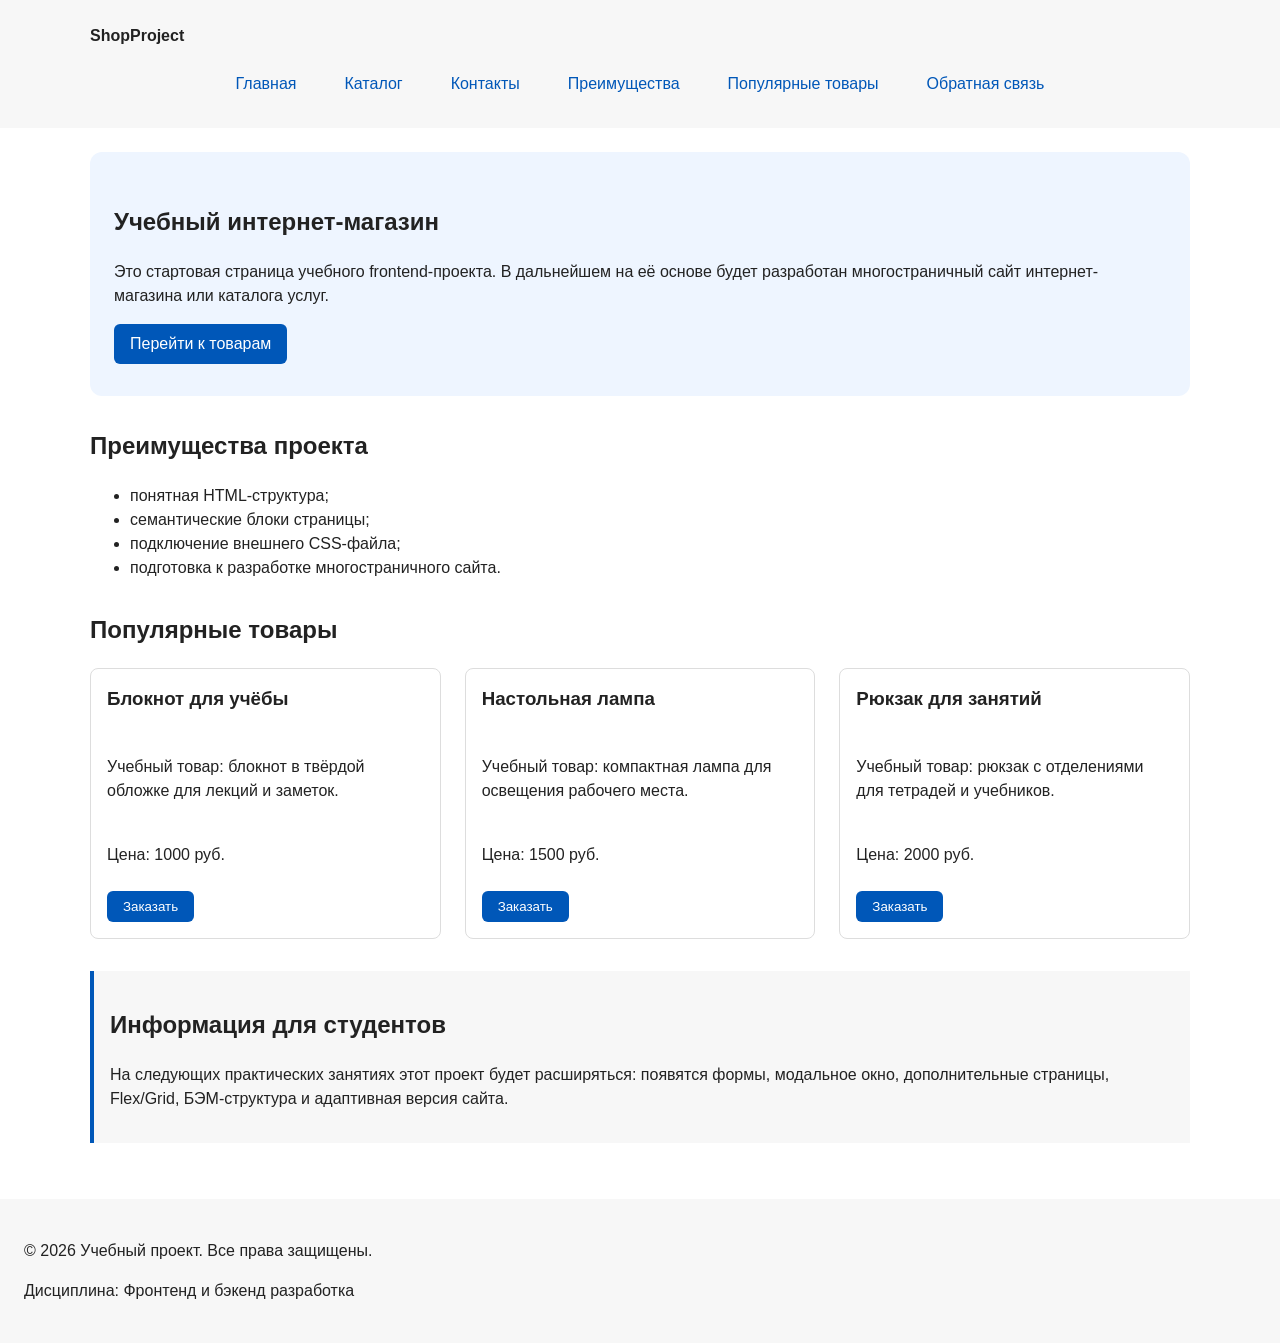
<file: index.html>
<!DOCTYPE html>
<html lang="ru">
<head>
  <meta charset="UTF-8">
  <meta name="viewport" content="width=device-width, initial-scale=1.0">
  <title>Учебный интернет-магазин</title>
  <link rel="stylesheet" href="css/style.css">
  <script src="js/main.js" defer></script>

  <meta property="og:type" content="website">
  <meta property="og:title" content="Учебный интернет-магазин">
  <meta
    property="og:description"
    content="Учебный frontend-проект интернет-магазина."
  >
  <meta
    property="og:image"
    content="https://ashurvel-rgb.github.io/kr1-html-css-shop/images/preview.jpg"
  >
</head>
<body>
  <!-- Шапка и навигация по разделам текущей страницы. -->
  <header>
    <div class="site-header">
      <a class="site-logo" href="index.html">ShopProject</a>
      <nav class="site-nav" aria-label="Основная навигация">
  <ul class="site-nav__list">
    <li><a href="index.html">Главная</a></li>
    <li><a href="catalog.html">Каталог</a></li>
    <li><a href="contacts.html">Контакты</a></li>
    <li><a href="index.html#advantages">Преимущества</a></li>
    <li><a href="index.html#popular">Популярные товары</a></li>
    <li><a href="index.html#contacts">Обратная связь</a></li>
  </ul>
</nav>
    </div>
  </header>

  <!-- Единственный main содержит основное содержимое страницы. -->
  <main>
    <section class="hero">
      <h1>Учебный интернет-магазин</h1>
      <p>
        Это стартовая страница учебного frontend-проекта.
        В дальнейшем на её основе будет разработан многостраничный сайт
        интернет-магазина или каталога услуг.
      </p>
      <a class="button" href="#popular">Перейти к товарам</a>
    </section>

    <section class="section" id="advantages">
      <h2>Преимущества проекта</h2>
      <ul class="advantages-list">
        <li>понятная HTML-структура;</li>
        <li>семантические блоки страницы;</li>
        <li>подключение внешнего CSS-файла;</li>
        <li>подготовка к разработке многостраничного сайта.</li>
      </ul>
    </section>

    <section class="section" id="popular">
      <h2>Популярные товары</h2>
      <div class="products-grid">
        <!-- Каждая карточка — самостоятельный смысловой блок article. -->
        <article class="product-card">
          <h3>Блокнот для учёбы</h3>
          <p>Учебный товар: блокнот в твёрдой обложке для лекций и заметок.</p>
          <p>Цена: 1000 руб.</p>
          <button class="button product-card__button" type="button" data-product="Блокнот для учёбы">
            Заказать
          </button>
        </article>
        <article class="product-card">
          <h3>Настольная лампа</h3>
          <p>Учебный товар: компактная лампа для освещения рабочего места.</p>
          <p>Цена: 1500 руб.</p>
          <button class="button product-card__button" type="button" data-product="Настольная лампа">
            Заказать
          </button>
        </article>
        <article class="product-card">
          <h3>Рюкзак для занятий</h3>
          <p>Учебный товар: рюкзак с отделениями для тетрадей и учебников.</p>
          <p>Цена: 2000 руб.</p>
          <button class="button product-card__button" type="button" data-product="Рюкзак для занятий">
            Заказать
          </button>
        </article>
      </div>
    </section>

    <aside class="aside-info">
      <h2>Информация для студентов</h2>
      <p>
        На следующих практических занятиях этот проект будет расширяться:
        появятся формы, модальное окно, дополнительные страницы, Flex/Grid,
        БЭМ-структура и адаптивная версия сайта.
      </p>
    </aside>
  </main>

  <footer id="contacts">
    <p>&copy; 2026 Учебный проект. Все права защищены.</p>
    <p>Дисциплина: Фронтенд и бэкенд разработка</p>
  </footer>
<dialog class="order-dialog" id="order-dialog" aria-labelledby="order-dialog-title">
  <h2 id="order-dialog-title">Оформление заявки</h2>

  <form class="order-form" id="order-form" action="#" method="post" novalidate>
    <input id="selected-product" name="selected-product" type="hidden">

    <div class="form-field">
      <label for="order-name">Имя</label>
      <input
        id="order-name"
        name="name"
        type="text"
        placeholder="Введите ваше имя"
        minlength="2"
        autocomplete="given-name"
        required
      >
    </div>

    <div class="form-field">
      <label for="order-email">E-mail</label>
      <input
        id="order-email"
        name="email"
        type="email"
        placeholder="example@mail.ru"
        autocomplete="email"
        required
      >
    </div>

    <div class="form-field">
      <label for="order-phone">Телефон</label>
      <input
        id="order-phone"
        name="phone"
        type="tel"
        inputmode="tel"
        placeholder="+7 (900) 000-00-00"
        pattern="^\+7 \(\d{3}\) \d{3}-\d{2}-\d{2}$"
        required
      >
      <small>Формат: +7 (988) 888-88-88</small>
    </div>

    <div class="form-field">
      <label for="order-date">Дата связи</label>
      <input
        id="order-date"
        name="date"
        type="date"
      >
    </div>

    <div class="form-field">
      <label for="order-topic">Тема заявки</label>
      <select id="order-topic" name="topic" required>
        <option value="">Выберите тему</option>
        <option value="product">Заказ товара</option>
        <option value="consultation">Консультация</option>
        <option value="delivery">Доставка</option>
      </select>
    </div>

    <div class="form-field">
      <label for="order-comment">Комментарий</label>
      <textarea
        id="order-comment"
        name="comment"
        rows="4"
        placeholder="Укажите дополнительную информацию"
      ></textarea>
    </div>

    <div class="form-field form-field--checkbox">
      <label>
        <input
          id="order-agreement"
          name="agreement"
          type="checkbox"
          required
        >
        Я согласен на обработку данных
      </label>
    </div>

    <div class="form-actions">
      <button type="button" id="close-order-dialog">Закрыть</button>
      <button type="submit">Отправить заявку</button>
    </div>
  </form>
</dialog>

<p class="success-message" id="success-message" hidden>
  Форма успешно отправлена!
</p>

</body>
</html>
</file>
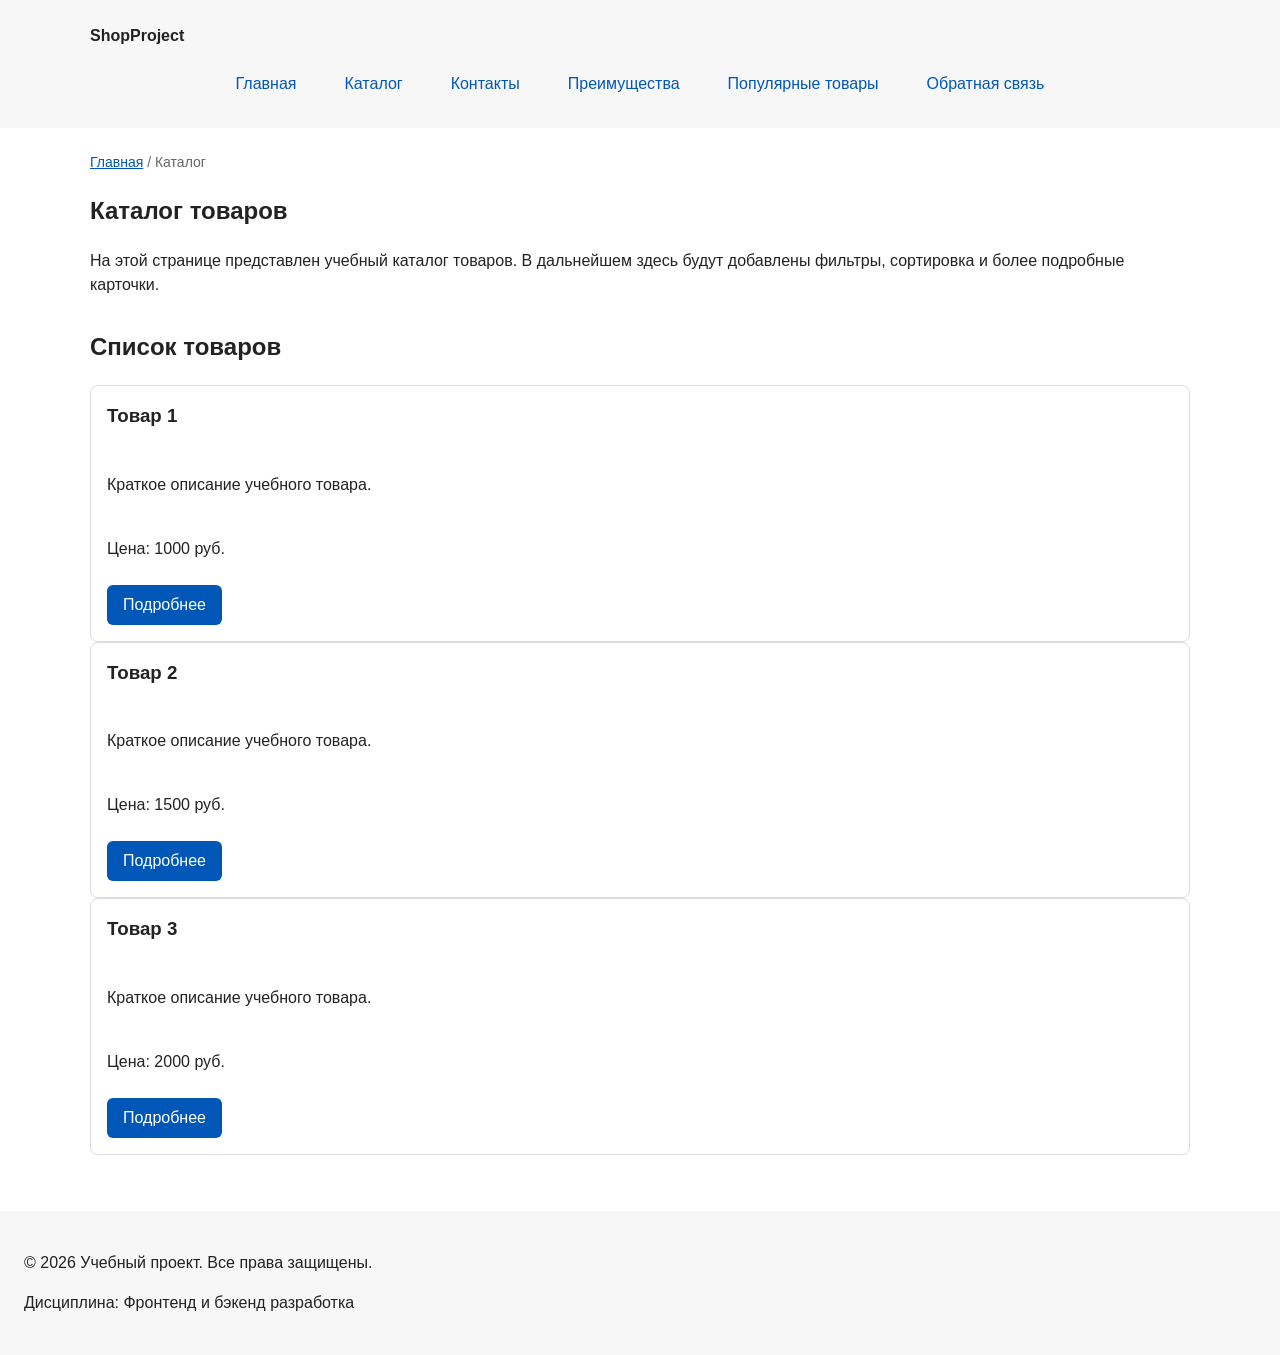
<file: catalog.html>
<!DOCTYPE html>
<html lang="ru">
<head>
  <meta charset="UTF-8">
  <meta name="viewport" content="width=device-width, initial-scale=1.0">
  <meta name="description" content="Каталог товаров учебного интернет-магазина.">
  <title>Каталог товаров — Учебный интернет-магазин</title>
  <link rel="stylesheet" href="css/style.css">
</head>
<body>
  <header>
    <div class="site-header">
      <a class="site-logo" href="index.html">ShopProject</a>

      <nav class="site-nav" aria-label="Основная навигация">
        <ul class="site-nav__list">
          <li><a href="index.html">Главная</a></li>
          <li><a href="catalog.html">Каталог</a></li>
          <li><a href="contacts.html">Контакты</a></li>
          <li><a href="index.html#advantages">Преимущества</a></li>
          <li><a href="index.html#popular">Популярные товары</a></li>
          <li><a href="index.html#contacts">Обратная связь</a></li>
        </ul>
      </nav>
    </div>
  </header>

  <main>
    <nav class="breadcrumbs" aria-label="Хлебные крошки">
      <a href="index.html">Главная</a>
      <span>Каталог</span>
    </nav>

    <section class="section">
      <h1>Каталог товаров</h1>
      <p>
        На этой странице представлен учебный каталог товаров.
        В дальнейшем здесь будут добавлены фильтры, сортировка и более
        подробные карточки.
      </p>
    </section>

    <section class="section">
      <h2>Список товаров</h2>

      <article class="product-card">
        <h3>Товар 1</h3>
        <p>Краткое описание учебного товара.</p>
        <p>Цена: 1000 руб.</p>
        <a class="button" href="index.html#popular">Подробнее</a>
      </article>

      <article class="product-card">
        <h3>Товар 2</h3>
        <p>Краткое описание учебного товара.</p>
        <p>Цена: 1500 руб.</p>
        <a class="button" href="index.html#popular">Подробнее</a>
      </article>

      <article class="product-card">
        <h3>Товар 3</h3>
        <p>Краткое описание учебного товара.</p>
        <p>Цена: 2000 руб.</p>
        <a class="button" href="index.html#popular">Подробнее</a>
      </article>
    </section>
  </main>

  <footer>
    <p>&copy; 2026 Учебный проект. Все права защищены.</p>
    <p>Дисциплина: Фронтенд и бэкенд разработка</p>
  </footer>
</body>
</html>
</file>
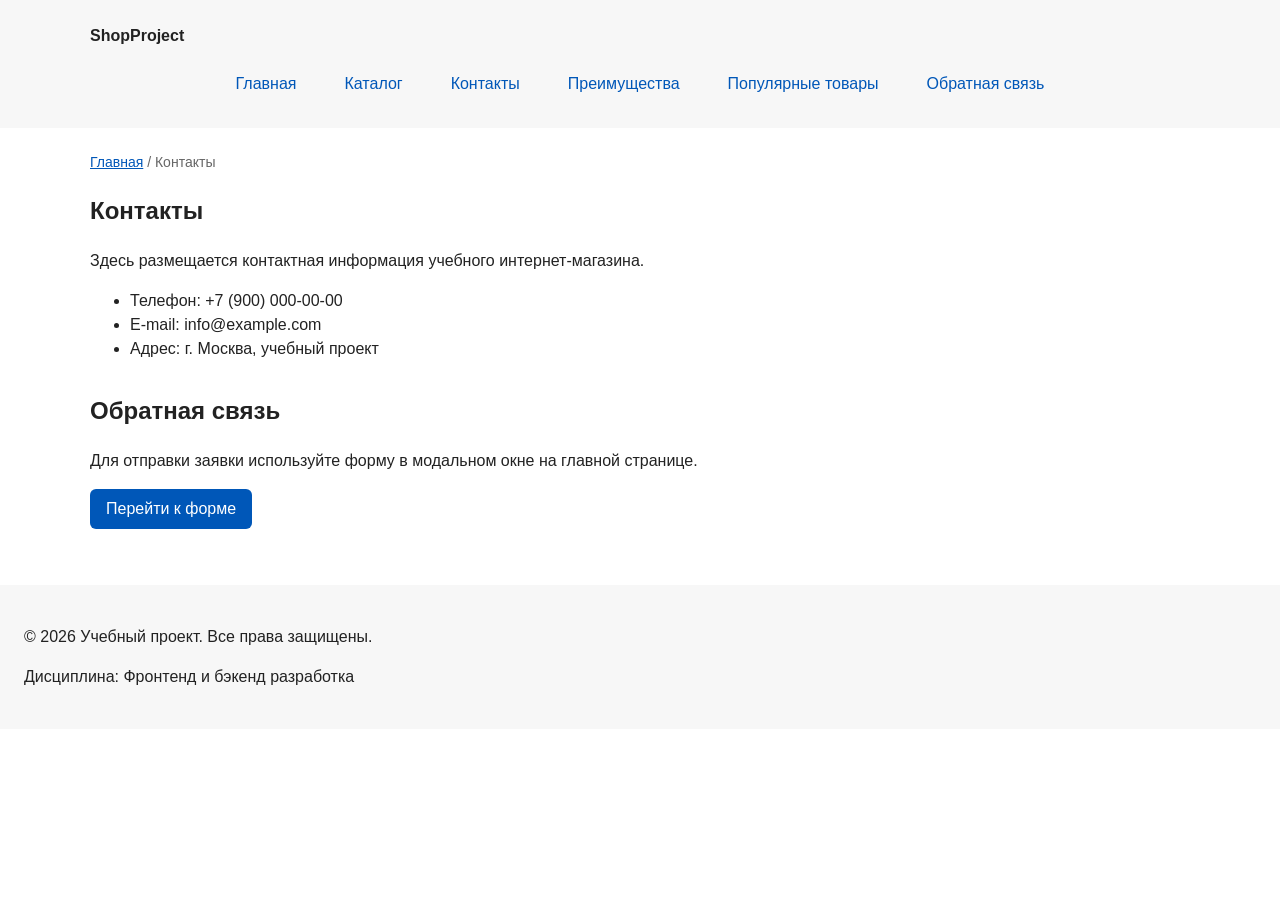
<file: contacts.html>
<!DOCTYPE html>
<html lang="ru">
<head>
  <meta charset="UTF-8">
  <meta name="viewport" content="width=device-width, initial-scale=1.0">
  <meta name="description" content="Контактная информация учебного интернет-магазина.">
  <title>Контакты — Учебный интернет-магазин</title>
  <link rel="stylesheet" href="css/style.css">
</head>
<body>
  <header>
    <div class="site-header">
      <a class="site-logo" href="index.html">ShopProject</a>

      <nav class="site-nav" aria-label="Основная навигация">
        <ul class="site-nav__list">
          <li><a href="index.html">Главная</a></li>
          <li><a href="catalog.html">Каталог</a></li>
          <li><a href="contacts.html">Контакты</a></li>
          <li><a href="index.html#advantages">Преимущества</a></li>
          <li><a href="index.html#popular">Популярные товары</a></li>
          <li><a href="index.html#contacts">Обратная связь</a></li>
        </ul>
      </nav>
    </div>
  </header>

  <main>
    <nav class="breadcrumbs" aria-label="Хлебные крошки">
      <a href="index.html">Главная</a>
      <span>Контакты</span>
    </nav>

    <section class="section">
      <h1>Контакты</h1>
      <p>
        Здесь размещается контактная информация учебного интернет-магазина.
      </p>

      <ul>
        <li>Телефон: +7 (900) 000-00-00</li>
        <li>E-mail: info@example.com</li>
        <li>Адрес: г. Москва, учебный проект</li>
      </ul>
    </section>

    <section class="section" id="feedback">
      <h2>Обратная связь</h2>
      <p>
        Для отправки заявки используйте форму в модальном окне на главной странице.
      </p>
      <a class="button" href="index.html#contacts">Перейти к форме</a>
    </section>
  </main>

  <footer>
    <p>&copy; 2026 Учебный проект. Все права защищены.</p>
    <p>Дисциплина: Фронтенд и бэкенд разработка</p>
  </footer>
</body>
</html>
</file>
<file: css/style.css>
/* ===============================
   1. Переменные проекта
   =============================== */

:root {
  /* Основные цвета проекта */
  --color-bg: #ffffff;
  --color-text: #222222;
  --color-muted: #666666;
  --color-primary: #0057b8;
  --color-primary-dark: #003f86;
  --color-border: #dddddd;
  --color-surface: #f7f7f7;
  --color-surface-accent: #eef5ff;
  --color-danger: #b00020;
  --color-success: #168a2f;
  --color-success-bg: #eefaf0;
  --color-white: #ffffff;

  /* Отступы */
  --space-xs: 4px;
  --space-sm: 8px;
  --space-md: 16px;
  --space-lg: 24px;
  --space-xl: 32px;

  /* Скругления */
  --radius-sm: 6px;
  --radius-md: 8px;
  --radius-lg: 12px;

  /* Размеры */
  --container-width: 1100px;
}

/* ===============================
   2. Базовые стили
   =============================== */

* {
  box-sizing: border-box;
}

body {
  margin: 0;
  font-family: Arial, sans-serif;
  line-height: 1.5;
  color: var(--color-text);
  background-color: var(--color-bg);
}

header,
main,
footer {
  padding: var(--space-lg);
}

header,
footer {
  background-color: var(--color-surface);
}

/* ===============================
   3. Общие элементы интерфейса
   =============================== */

a {
  color: var(--color-primary);
}

a:hover {
  color: var(--color-primary-dark);
}

a:focus-visible {
  outline: 2px solid var(--color-primary);
  outline-offset: 3px;
}

.button,
.form-actions button {
  display: inline-block;
  padding: var(--space-sm) var(--space-md);
  color: var(--color-white);
  background-color: var(--color-primary);
  text-decoration: none;
  border: none;
  border-radius: var(--radius-sm);
  cursor: pointer;
}

.button:hover,
.form-actions button:hover {
  color: var(--color-white);
  background-color: var(--color-primary-dark);
}

.button:focus-visible,
.form-actions button:focus-visible {
  outline: 2px solid var(--color-primary);
  outline-offset: 3px;
}

.button:disabled,
.form-actions button:disabled {
  opacity: 0.6;
  cursor: not-allowed;
}

/* ===============================
   4. Компоненты страницы
   =============================== */

.site-header {
  max-width: var(--container-width);
  margin: 0 auto;
}

.site-logo {
  font-weight: bold;
  text-decoration: none;
  color: var(--color-text);
}

.site-nav__list {
  display: flex;
  flex-wrap: wrap;
  justify-content: center;
  align-items: center;
  gap: var(--space-md);
  padding: 0;
  margin: var(--space-md) 0 0;
  list-style: none;
}

.site-nav__list a {
  display: inline-block;
  padding: var(--space-sm) var(--space-md);
  color: var(--color-primary);
  text-decoration: none;
  border-radius: var(--radius-sm);
}

.site-nav__list a:hover {
  color: var(--color-white);
  background-color: var(--color-primary);
}

.hero {
  max-width: var(--container-width);
  margin: 0 auto var(--space-xl);
  padding: var(--space-xl) var(--space-lg);
  background-color: var(--color-surface-accent);
  border-radius: var(--radius-lg);
}

.section {
  max-width: var(--container-width);
  margin: 0 auto var(--space-xl);
}

.section h2 {
  margin-top: 0;
}

.products-grid {
  display: grid;
  grid-template-columns: repeat(3, 1fr);
  gap: var(--space-lg);
}

.product-card {
  display: flex;
  flex-direction: column;
  gap: var(--space-sm);
  margin-bottom: 0;
  padding: var(--space-md);
  border: 1px solid var(--color-border);
  border-radius: var(--radius-md);
  background-color: var(--color-bg);
}

.product-card .button {
  margin-top: auto;
  align-self: flex-start;
}

.product-card:hover {
  border-color: var(--color-primary);
}

.product-card h3 {
  margin-top: 0;
}

.aside-info {
  max-width: var(--container-width);
  margin: 0 auto var(--space-xl);
  padding: var(--space-md);
  border-left: 4px solid var(--color-primary);
  background-color: var(--color-surface);
}

.catalog-layout {
  max-width: var(--container-width);
  margin: 0 auto var(--space-xl);
  display: grid;
  grid-template-columns: 260px 1fr;
  grid-template-areas: "filters products";
  gap: var(--space-lg);
}

.catalog-filters {
  grid-area: filters;
  padding: var(--space-md);
  border: 1px solid var(--color-border);
  border-radius: var(--radius-md);
  background-color: var(--color-surface);
}

.catalog-filters h2,
.catalog-products h2 {
  margin-top: 0;
}

.catalog-products {
  grid-area: products;
}

.filters-form {
  display: grid;
  gap: var(--space-md);
}

.filters-form fieldset {
  margin: 0;
  padding: var(--space-md);
  border: 1px solid var(--color-border);
  border-radius: var(--radius-sm);
}

.filters-form legend {
  font-weight: 700;
}

.filters-form label {
  display: block;
  margin-bottom: var(--space-sm);
}

.filters-form input[type="number"] {
  width: 100%;
  padding: 8px 10px;
  border: 1px solid var(--color-border);
  border-radius: var(--radius-sm);
  font: inherit;
}

/* ===============================
   5. Форма и модальное окно
   =============================== */

.order-dialog {
  width: min(100% - 32px, 560px);
  padding: var(--space-lg);
  border: none;
  border-radius: var(--radius-lg);
}

.order-dialog::backdrop {
  background-color: rgba(0, 0, 0, 0.5);
}

.form-field {
  margin-bottom: var(--space-md);
}

.form-field label {
  display: block;
  margin-bottom: var(--space-xs);
}

.form-field input,
.form-field select,
.form-field textarea {
  width: 100%;
  padding: 10px 12px;
  border: 1px solid var(--color-border);
  border-radius: var(--radius-sm);
  font: inherit;
}

.form-field input[type="checkbox"] {
  width: auto;
}

.form-field small {
  display: block;
  margin-top: var(--space-xs);
  color: var(--color-muted);
}

.form-field input:hover,
.form-field select:hover,
.form-field textarea:hover {
  border-color: var(--color-primary);
}

.form-field input:focus-visible,
.form-field select:focus-visible,
.form-field textarea:focus-visible {
  outline: 2px solid var(--color-primary);
  outline-offset: 3px;
}

.form-field [aria-invalid="true"] {
  border-color: var(--color-danger);
}

.form-actions {
  display: flex;
  gap: var(--space-md);
  margin-top: var(--space-lg);
}

.success-message {
  max-width: var(--container-width);
  margin: var(--space-lg) auto;
  padding: var(--space-md);
  border-left: 4px solid var(--color-success);
  background-color: var(--color-success-bg);
}
.breadcrumbs {
  max-width: var(--container-width);
  margin: 0 auto var(--space-md);
  font-size: 14px;
  color: var(--color-muted);
}

.breadcrumbs a {
  color: var(--color-primary);
}

.breadcrumbs span::before {
  content: " / ";
  color: var(--color-muted);
}
html {
  scroll-behavior: smooth;
}
:target {
  outline: 2px dashed var(--color-primary);
  outline-offset: 4px;
}
</file>
